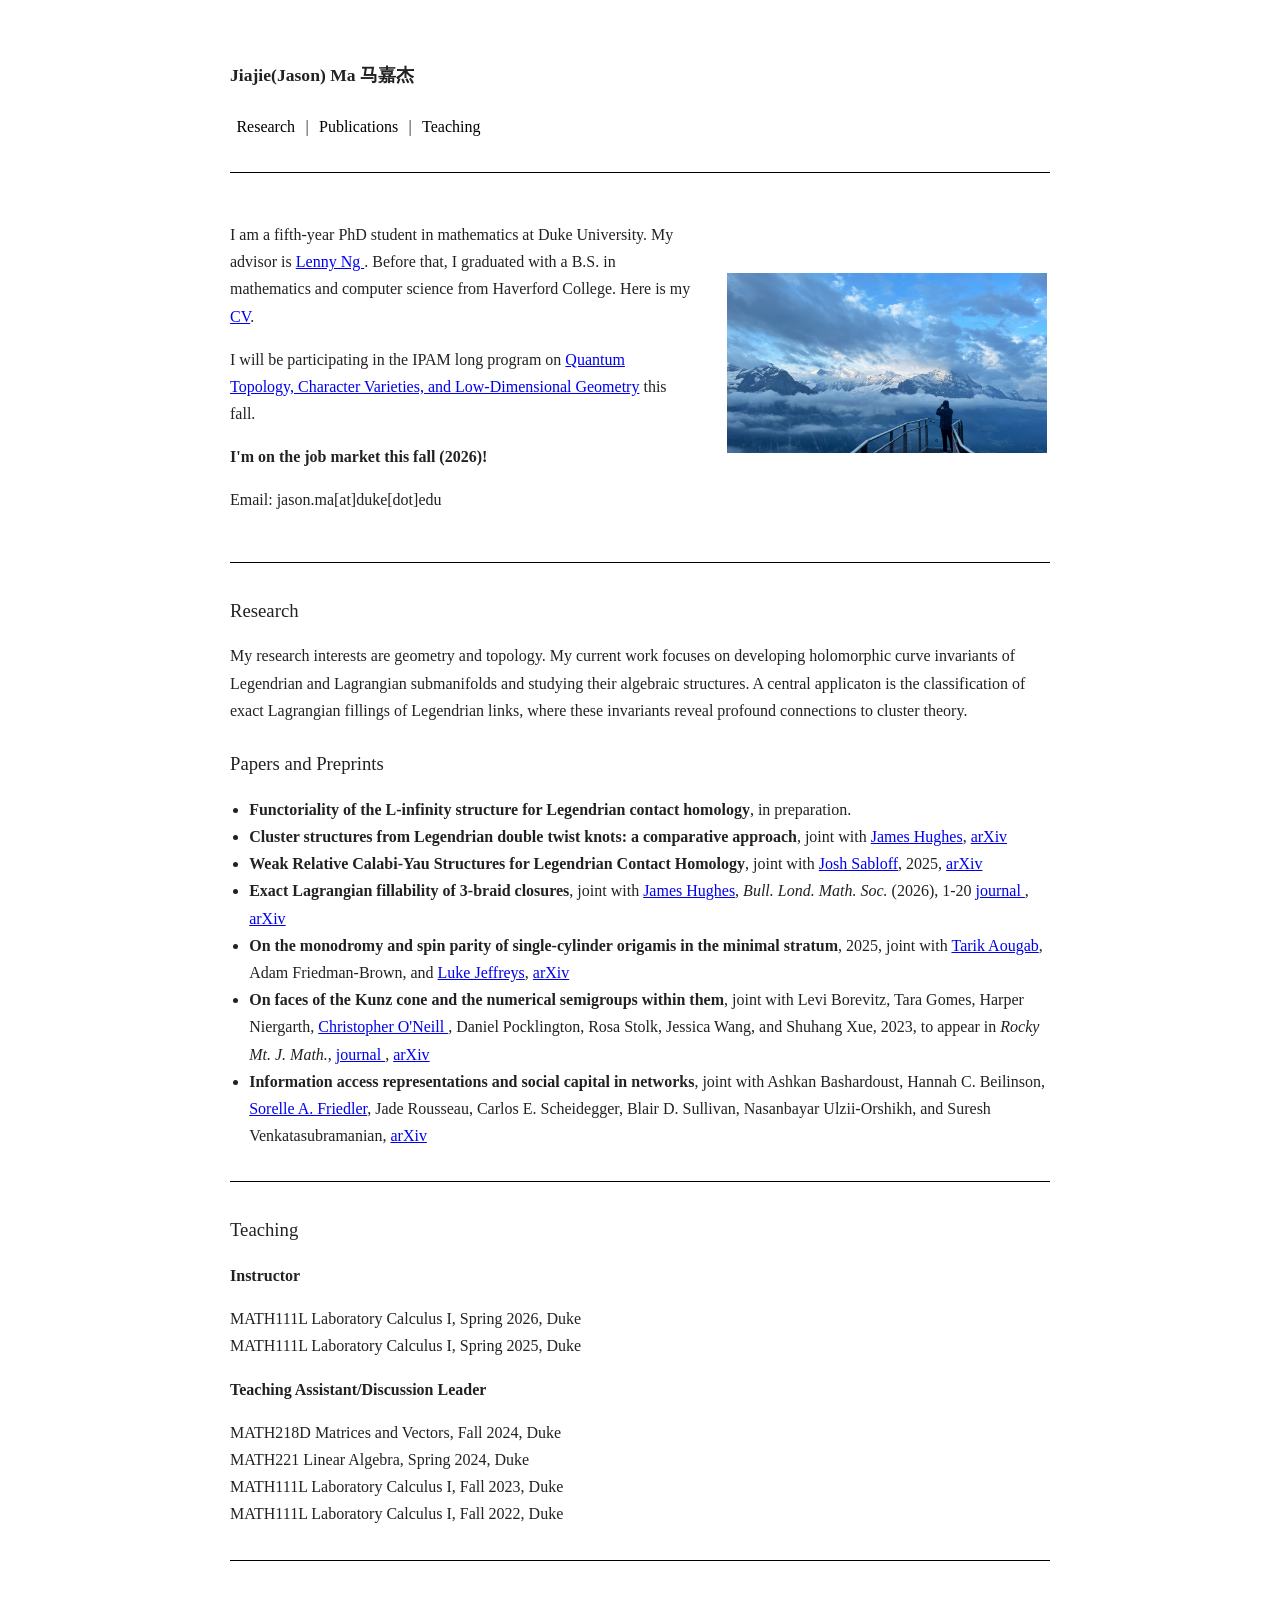
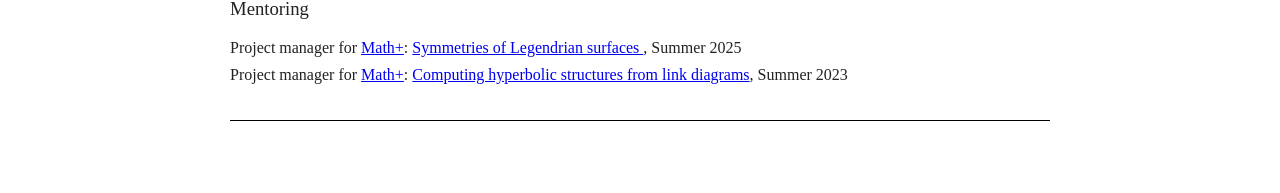
<file: index.html>
<!DOCTYPE html>
<html lang="en">
<head>
    <meta charset="UTF-8">
    <title>Jiajie(Jason) Ma's Homepage</title>
    <meta name="viewport" content="width=device-width, initial-scale=1.0">
    <link rel="stylesheet" href="style.css">
</head>

<body>

<div class="container">

    <!-- Basic info -->
    <h1><p class="name">Jiajie(Jason) Ma 马嘉杰</p></h1>
    <!-- <p class="affil">
        Department of Mathematics, Your University<br>
        <a href="mailto:your.email@example.com">your.email@example.com</a>
    </p>-->
    <p> </p>

    <!-- Navigation with vertical bars -->
    <nav>
        <a href="#research">Research</a> |
        <a href="#publications">Publications</a> |
        <a href="#teaching">Teaching</a> 
    </nav>

    <hr>

    <!-- About + photo -->
    <div class="about-block">
        <div class="about-text">
            <p>
                I am a fifth-year PhD student in mathematics at Duke University. My advisor is <a href="https://sites.math.duke.edu/~ng/">Lenny Ng </a>. Before that, I graduated with a B.S. in mathematics and computer science from Haverford College. Here is my <a href="cv.pdf">CV</a>. </p>

            <p> I will be participating in the IPAM long program on <a href="https://www.ipam.ucla.edu/programs/long-programs/quantum-topology-character-varieties-and-low-dimensional-geometry/">Quantum Topology, Character Varieties, and Low-Dimensional Geometry</a> this fall.</p>

            <p> <strong>I'm on the job market this fall (2026)!</strong></p>

            <p>   Email: jason.ma[at]duke[dot]edu </p>
        </div>

        <div class="about-photo">
            <img src="photo.JPG" alt="photo" style="max-width: 100%; height: auto;">
        </div>
    </div>

    <hr>

    <div id="research" class="block">
        <h3>Research</h3>
        <p>My research interests are geometry and topology. My current work focuses on developing holomorphic curve invariants of Legendrian and Lagrangian submanifolds and studying their algebraic structures. A central applicaton is the classification of exact Lagrangian fillings of Legendrian links, where these invariants reveal profound connections to cluster theory. </p>
    </div>

    <div id="publications" class="block">
        <h3>Papers and Preprints</h3>
        <ul>
            <li><strong>Functoriality of the L-infinity structure for Legendrian contact homology</strong>, in preparation.</li>

            <li><strong>Cluster structures from Legendrian double twist knots: a comparative approach</strong>, joint with <a href="https://sites.google.com/view/jmhughes/home/">James Hughes</a>, <a href="https://arxiv.org/abs/2610.02086">arXiv</a> </li>

            <li><strong>Weak Relative Calabi-Yau Structures for Legendrian Contact Homology</strong>, joint with <a href="https://jsabloff.sites.haverford.edu/">Josh Sabloff</a>, 2025, <a href="https://arxiv.org/abs/2509.02485">arXiv</a></li>

            <li><strong>Exact Lagrangian fillability of 3-braid closures</strong>, joint with <a href="https://sites.google.com/view/jmhughes/home/">James Hughes</a>, <em>Bull. Lond. Math. Soc.</em> (2026), 1-20 <a href="https://londmathsoc.onlinelibrary.wiley.com/doi/full/10.1112/blms.70284"> journal </a>, <a href="https://arxiv.org/abs/2507.16747">arXiv</a></li>

            <li><strong>On the monodromy and spin parity of single-cylinder origamis in the minimal stratum</strong>, 2025, joint with <a href="https://sites.google.com/view/tarikaougab/home">Tarik Aougab</a>, Adam Friedman-Brown, and <a href="https://seis.bristol.ac.uk/~pk20963/">Luke Jeffreys</a>, <a href="https://arxiv.org/abs/2502.09498">arXiv</a></li>

            <li><strong>On faces of the Kunz cone and the numerical semigroups within them</strong>, joint with Levi Borevitz, Tara Gomes, Harper Niergarth, <a href="https://cdoneill.sdsu.edu/"> Christopher O'Neill </a>, Daniel Pocklington, Rosa Stolk, Jessica Wang, and Shuhang Xue, 2023, to appear in <em>Rocky Mt. J. Math.</em>, <a href="https://projecteuclid.org/journals/rmjm/rocky-mountain-journal-of-mathematics/acceptedpapers"> journal </a>, <a href="https://arxiv.org/abs/2309.07793">arXiv</a></li>

            <li><strong>Information access representations and social capital in networks</strong>, joint with Ashkan Bashardoust, Hannah C. Beilinson, <a href="https://sorelle.friedler.net/">Sorelle A. Friedler</a>, Jade Rousseau, Carlos E. Scheidegger, Blair D. Sullivan, Nasanbayar Ulzii-Orshikh, and Suresh Venkatasubramanian, <a href="https://arxiv.org/abs/2010.12611">arXiv</a></li>
        </ul>
    </div>

    <hr>

    <div id="teaching" class="block">
        <h3>Teaching</h3>
        <!-- <a href="Teaching/statement.pdf" class="secret-link" >Teaching</a> -->
        <p><strong>Instructor</strong></p>
        <p style="margin:0">MATH111L Laboratory Calculus I, Spring 2026, Duke
        <p style="margin:0"> MATH111L Laboratory Calculus I, Spring 2025, Duke

        <p><strong>Teaching Assistant/Discussion Leader</strong></p>
        <p style="margin:0">MATH218D Matrices and Vectors, Fall 2024, Duke</p>
        <p style="margin:0">MATH221 Linear Algebra, Spring 2024, Duke</p>
        <p style="margin:0">MATH111L Laboratory Calculus I, Fall 2023, Duke</p>
        <p style="margin:0">MATH111L Laboratory Calculus I, Fall 2022, Duke</p>
    </div>

    <hr>

    <div id="mentoring" class="block">
        <h3>Mentoring</h3>
        <!-- <a href="Teaching/statement.pdf" class="secret-link" >Teaching</a> -->
        <p style="margin:0"> Project manager for <a href="https://math.duke.edu/mathplus">Math+</a>: <a href="https://math.duke.edu/mathplus/2025/symmetries-legendrian-surfaces">Symmetries of Legendrian surfaces </a>, Summer 2025
        <p style="margin:0"> Project manager for <a href="https://math.duke.edu/mathplus">Math+</a>: <a href="https://math.duke.edu/mathplus/2023/hyperbolic-structures">Computing hyperbolic structures from link diagrams</a>, Summer 2023
    </div>

    <hr>

    <!-- <div id="contact" class="block">
        <h3>Contact</h3>
        <p>Office: Your Office Location</p>
    </div> -->

</div>

</body>
</html>
</file>
<file: style.css>
body {
    font-family: Georgia, serif;
    background: #ffffff;
    color: #222;
    line-height: 1.7;
    margin: 0;
}

span {
  display: block;
  text-align: right;
}

.container {
    max-width: 820px;
    margin: 0 auto;
    padding: 2.5rem 1.5rem;
}

/* Name and affiliation */
.name {
    margin: 0;
    font-size: 1.1rem;
}

.affil {
    margin: 0.3rem 0 0.8rem 0;
}

/* Navigation */
nav {
    font-size: 1rem;  /* slightly larger */
    margin-bottom: 1rem;
}

nav a {
    text-decoration: none;
    color: #000;
    margin: 0 0.4rem;
}

nav a:hover {
    text-decoration: underline;
}

/* Horizontal lines */
hr {
    border: none;
    border-top: 1px solid #000;
    margin: 2rem 0;
}

/* About block */
.about-block {
    display: flex;
    justify-content: space-between;
    align-items: flex-start; /* Keeps text at the top */
    gap: 2rem;
}

.about-photo {
    align-self: center; /* Centers just the photo vertically */
}

.about-text {
    flex: 1;
}

.about-photo img {
    width: 320px;
    max-width: 100%;
    height: auto;
    padding: 3px;
}

/* Link style */
.secret-link {
    color: inherit;
    text-decoration: none;
}

/* Content blocks */
.block {
    margin-top: 1.5rem;
}

h3 {
    font-weight: normal;
    margin-bottom: 0.6rem;
}

ul {
    padding-left: 1.2rem;
}

/* Responsive layout for tablets/phones */
@media (max-width: 768px) {

    .container {
        padding: 1.5rem 1rem;
    }

    .about-block {
        flex-direction: column;
        gap: 1.5rem;
    }

    .about-photo {
        text-align: center;
    }

    nav {
        font-size: 0.95rem;
    }
}
</file>
